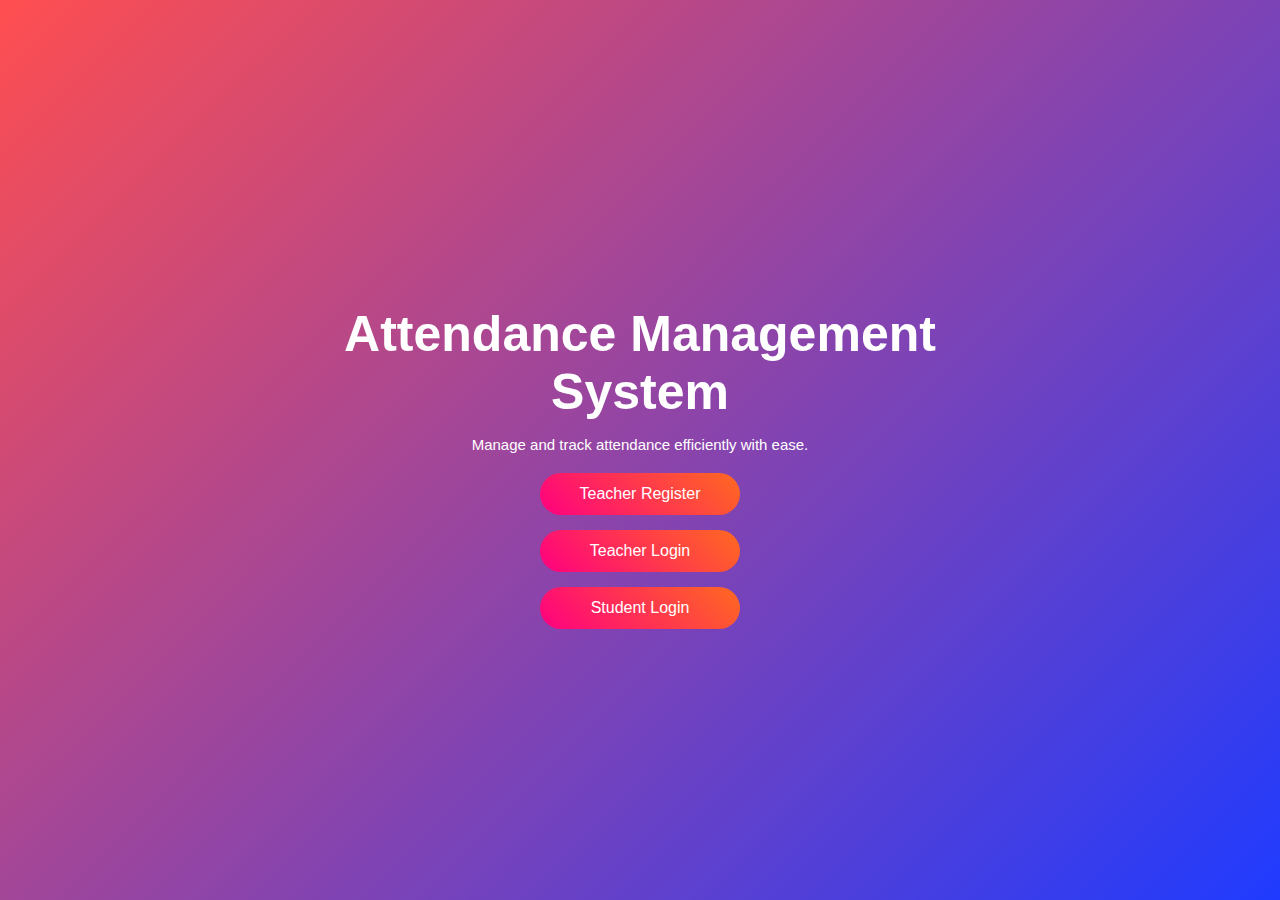
<file: frontend/index.html>
<!DOCTYPE html>
<html lang="en">
<head>
    <meta charset="UTF-8">
    <meta name="viewport" content="width=device-width, initial-scale=1.0">
    <title>Attendance Management</title>
    <link rel="stylesheet" href="css/style.css">
</head>
<body>
    <div class="hero-section">
        <div class="content">
            <h1>Attendance Management System</h1>
            <p>Manage and track attendance efficiently with ease.</p>
            <div class="buttons">
                <button class="gradient-btn" onclick="navigate('pages/teacherRegister.html')">Teacher Register</button>
                <button class="gradient-btn" onclick="navigate('pages/teacherLogin.html')">Teacher Login</button>
                <button class="gradient-btn" onclick="navigate('pages/studentLogin.html')">Student Login</button>
            </div>
        </div>
    </div>
    <script src="js/script.js"></script>
</body>
</html>
</file>
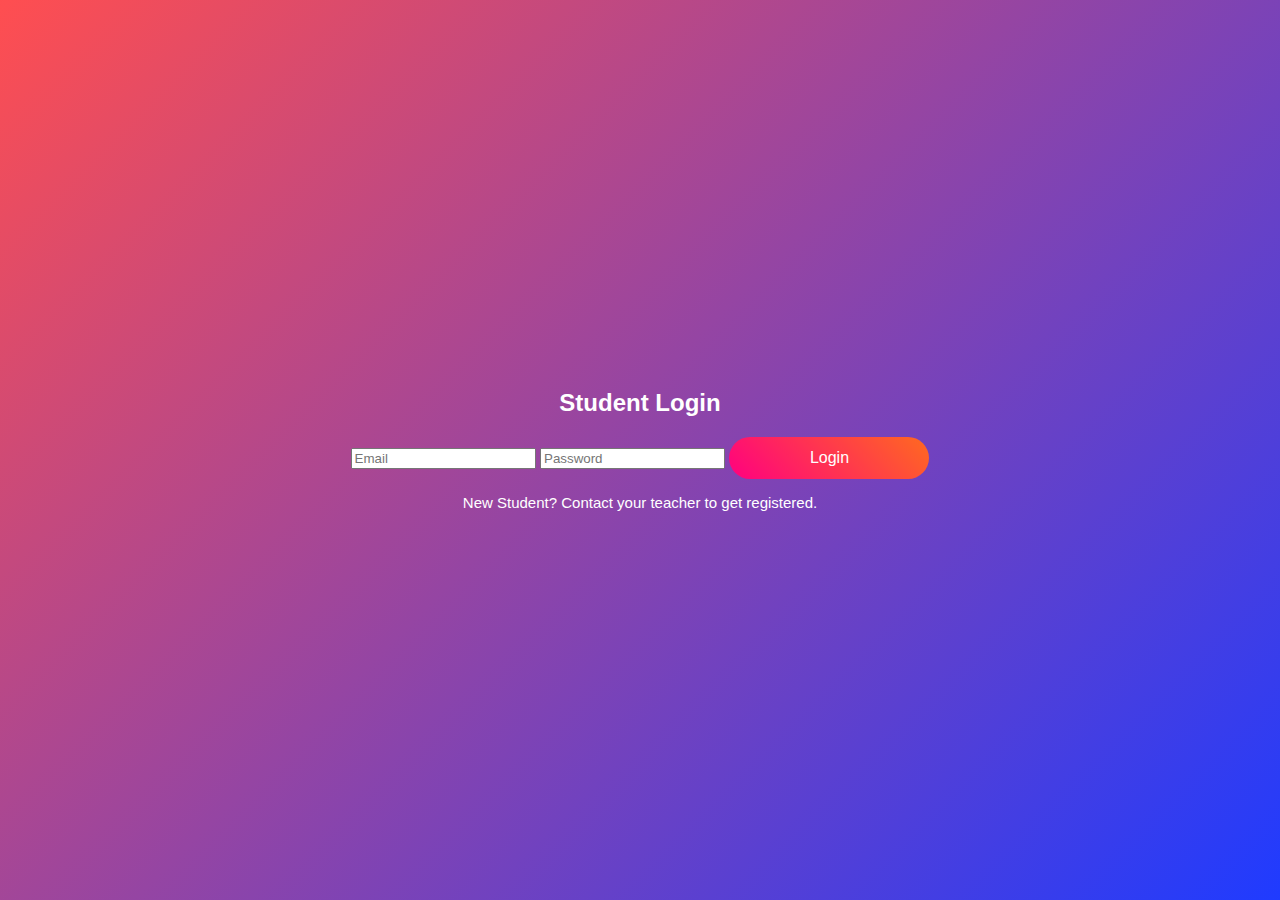
<file: frontend/pages/studentDashboard.html>
<!DOCTYPE html>
<html lang="en">
<head>
    <meta charset="UTF-8">
    <meta name="viewport" content="width=device-width, initial-scale=1.0">
    <title>Student Dashboard</title>
    <link rel="stylesheet" href="../css/style.css">
</head>
<body>
    <div class="dashboard-container">
        <h2>Student Dashboard</h2>
        <button class="gradient-btn" onclick="logout()">Logout</button>

        <h3>Student Information</h3>
        <p id="studentName">Name: </p>
        <p id="studentEmail">Email: </p>
        <p id="parentPhone">Parent Phone: </p>
        <p id="totalClasses">Total Classes: </p>
        <p id="presentClasses">Present Classes: </p>
        <p id="attendancePercentage">Attendance: </p>

        <div id="warningMessage"></div>
    </div>

    <script src="../js/studentDashboard.js"></script>
</body>
</html>
</file>
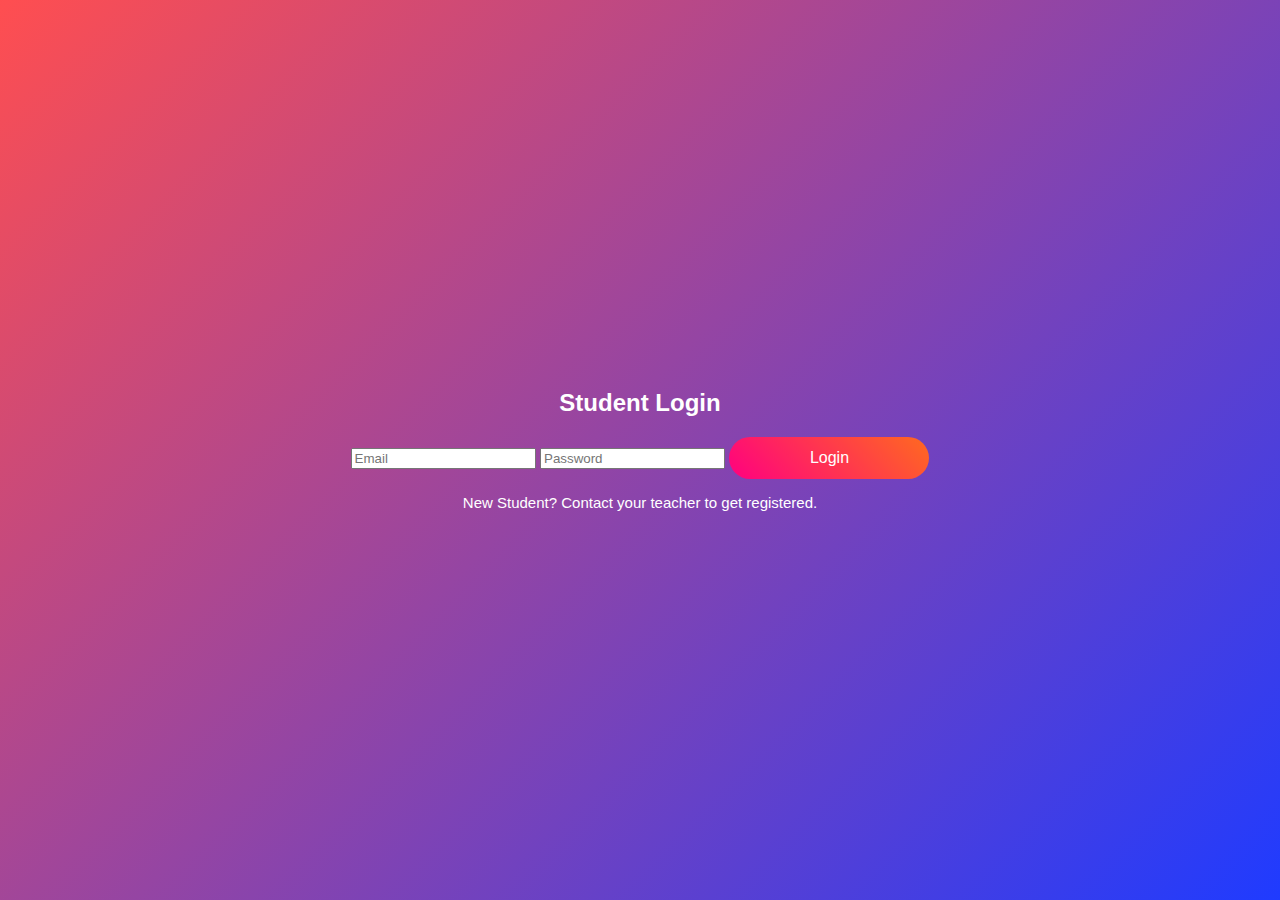
<file: frontend/pages/studentLogin.html>
<!DOCTYPE html>
<html lang="en">
<head>
    <meta charset="UTF-8">
    <meta name="viewport" content="width=device-width, initial-scale=1.0">
    <title>Student Login</title>
    <link rel="stylesheet" href="../css/style.css">
</head>
<body>
    <div class="form-container">
        <h2>Student Login</h2>
        <form id="studentLoginForm">
            <input type="email" id="email" placeholder="Email" required>
            <input type="password" id="password" placeholder="Password" required>
            <button type="submit" class="gradient-btn">Login</button>
        </form>
        <p>New Student? Contact your teacher to get registered.</p>
    </div>
    <script src="../js/auth.js"></script>
</body>
</html>
</file>
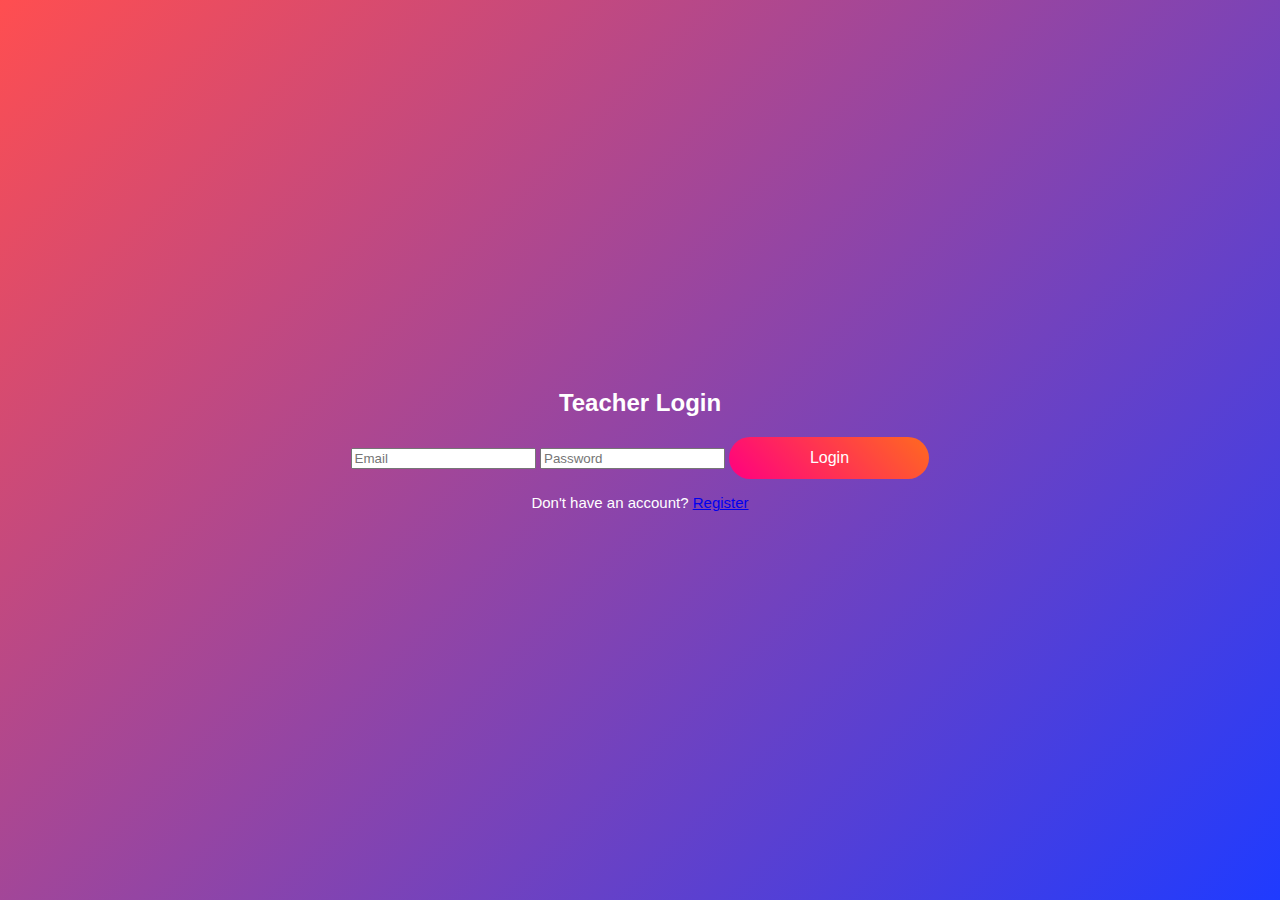
<file: frontend/pages/teacherDashboard.html>
<!DOCTYPE html>
<html lang="en">
<head>
    <meta charset="UTF-8">
    <meta name="viewport" content="width=device-width, initial-scale=1.0">
    <title>Teacher Dashboard</title>
    <link rel="stylesheet" href="../css/style.css">
</head>
<body>
    <div class="dashboard-container">
        <h2>Teacher Dashboard</h2>
        <button class="gradient-btn" onclick="logout()">Logout</button>

        <h3>Mark Attendance</h3>
        <!--  One Date Picker for All Students -->
        <input type="date" id="attendanceDate">

        <h3>Student List</h3>
        <table id="studentTable">
            <thead>
                <tr>
                    <th>Name</th>
                    <th>Email</th>
                    <th>Mark Attendance</th>
                </tr>
            </thead>
            <tbody>
            </tbody>
        </table>

        <!-- <button class="gradient-btn" onclick="showAddStudentForm()">Add Student</button> -->

        <div id="addStudentForm" class="hidden">
            <h3>Add Student</h3>
            <input type="text" id="studentName" placeholder="Student Name" required>
            <input type="email" id="studentEmail" placeholder="Student Email" required>
            <input type="text" id="studentSubject" placeholder="Student Subject" required>
            <input type="text" id="parentPhone" placeholder="Student parent Phone" required>
            <input type="password" id="studentPassword" placeholder="Password" required>

            <button onclick="addStudent()" class="gradient-btn">Add</button>
        </div>
    </div>

    <script src="../js/teacherDashboard.js" type="text/javascript"></script>      
</body>
</html>
</file>
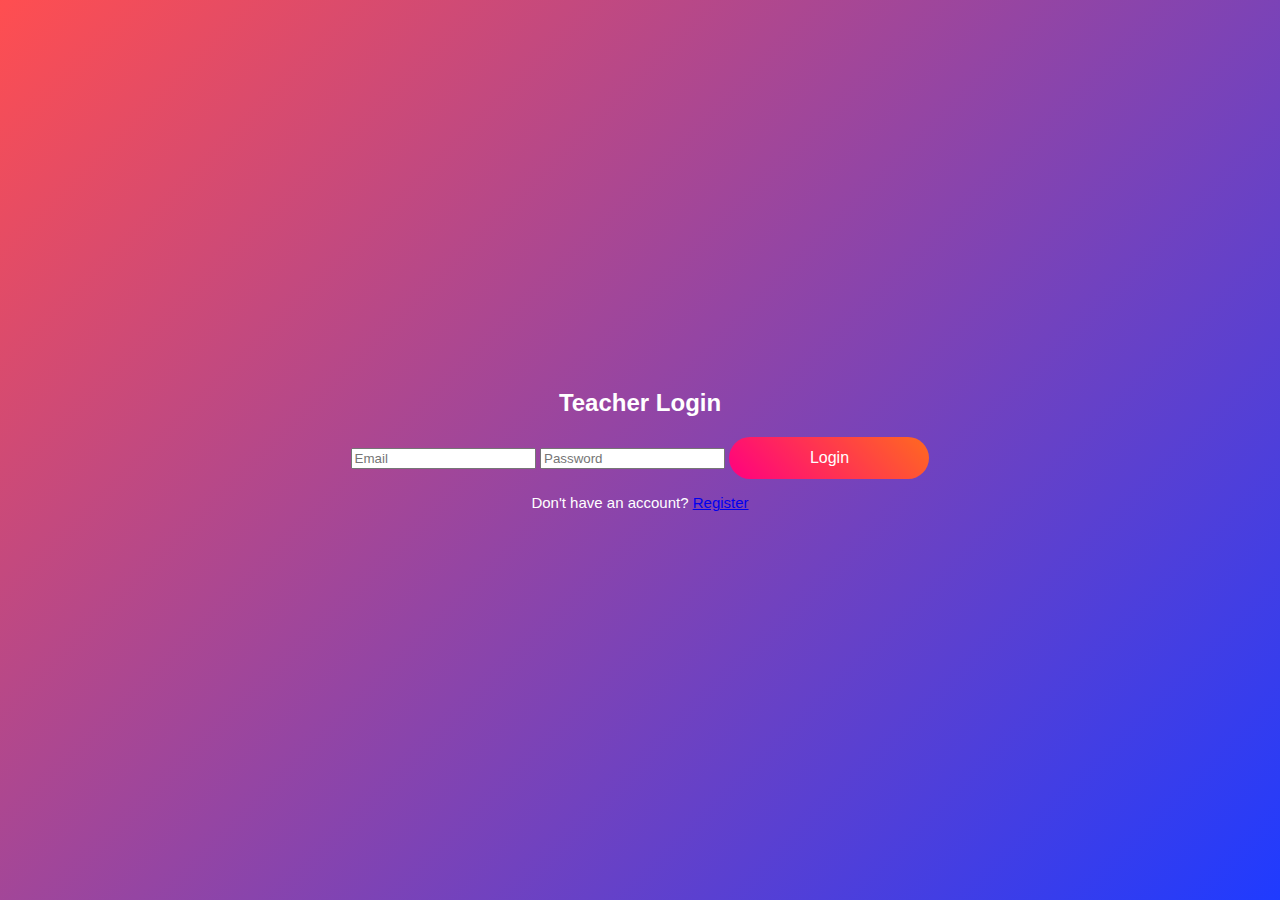
<file: frontend/pages/teacherLogin.html>
<!DOCTYPE html>
<html lang="en">
<head>
    <meta charset="UTF-8">
    <meta name="viewport" content="width=device-width, initial-scale=1.0">
    <title>Teacher Login</title>
    <link rel="stylesheet" href="../css/style.css">
</head>
<body>
    <div class="form-container">
        <h2>Teacher Login</h2>
        <form id="teacherLoginForm">
            <input type="email" id="email" placeholder="Email" required>
            <input type="password" id="password" placeholder="Password" required>
            <button type="submit" class="gradient-btn">Login</button>
        </form>
        <p>Don't have an account? <a href="teacherRegister.html">Register</a> </p>
    </div>                                      
    <script src="../js/auth.js"></script>
</body> 
</html>
</file>
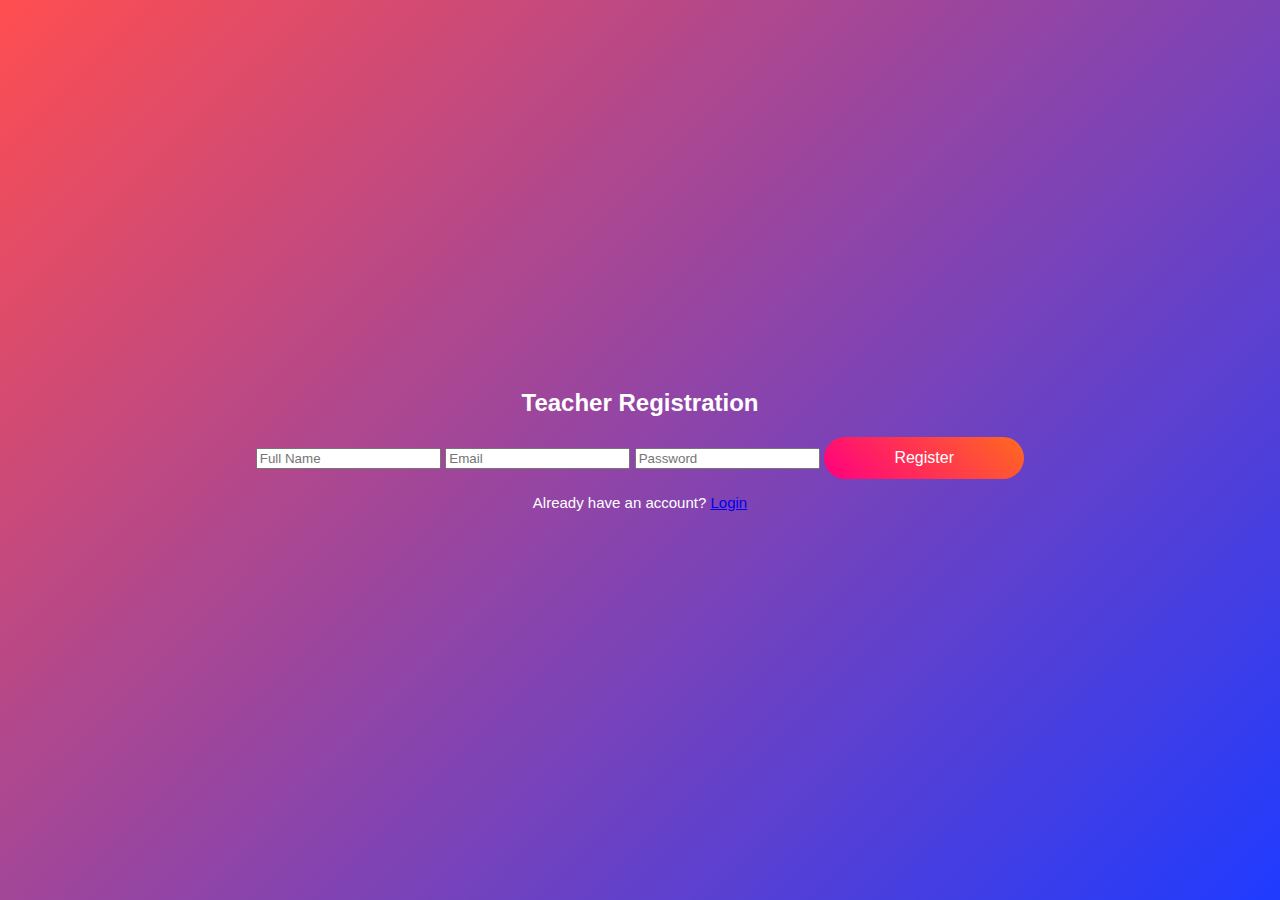
<file: frontend/pages/teacherRegister.html>
<!DOCTYPE html>
<html lang="en">
<head>
    <meta charset="UTF-8">
    <meta name="viewport" content="width=device-width, initial-scale=1.0">
    <title>Teacher Registration</title>
    <link rel="stylesheet" href="../css/style.css">
</head>
<body>
    <div class="form-container">
        <h2>Teacher Registration</h2>
        <form id="teacherRegisterForm">
            <input type="text" id="name" placeholder="Full Name" required>
            <input type="email" id="email" placeholder="Email" required>
            <input type="password" id="password" placeholder="Password" required>
            <!-- <input type="text" id="subject" placeholder="Subject" required> -->
            <button type="submit" class="gradient-btn">Register</button>
        </form>
        <p>Already have an account? <a href="teacherLogin.html">Login</a></p>
    </div>
    <script src="../js/auth.js"></script>
</body>
</html>
</file>
<file: frontend/css/style.css>
body {
    font-family: Arial, sans-serif;
    margin: 0;
    padding: 0;
    height: 100vh;
    display: flex;
    justify-content: center;
    align-items: center;
    background: linear-gradient(135deg, #ff4e50, #1f3bff);
    color: white;
    text-align: center;
}

.hero-section {
    width: 100%;
    padding: 50px;
}

.content {
    max-width: 600px;
    margin: auto;
}

h1 {
    font-size: 50px;
    font-weight: bold;
    margin-bottom: 15px;
}

p {
    font-size: 15px;
    margin-bottom: 20px;
}

.buttons {
    display: flex;
    flex-direction: column;
    align-items: center;
    gap: 15px;
}

.gradient-btn {
    background: linear-gradient(45deg, #ff0080, #ff8c00, #40e0d0);
    background-size: 300%;
    animation: gradientMove 6s infinite linear;
    color: white;
    border: none;
    padding: 12px 25px;
    font-size: 16px;
    border-radius: 25px;
    cursor: pointer;
    transition: transform 0.2s ease-in-out;
    width: 200px;
    text-align: center;
}

.gradient-btn:hover {
    transform: scale(1.05);
}

@keyframes gradientMove {
    0% { background-position: 0% 50%; }
    50% { background-position: 100% 50%; }
    100% { background-position: 0% 50%; }
}
</file>
